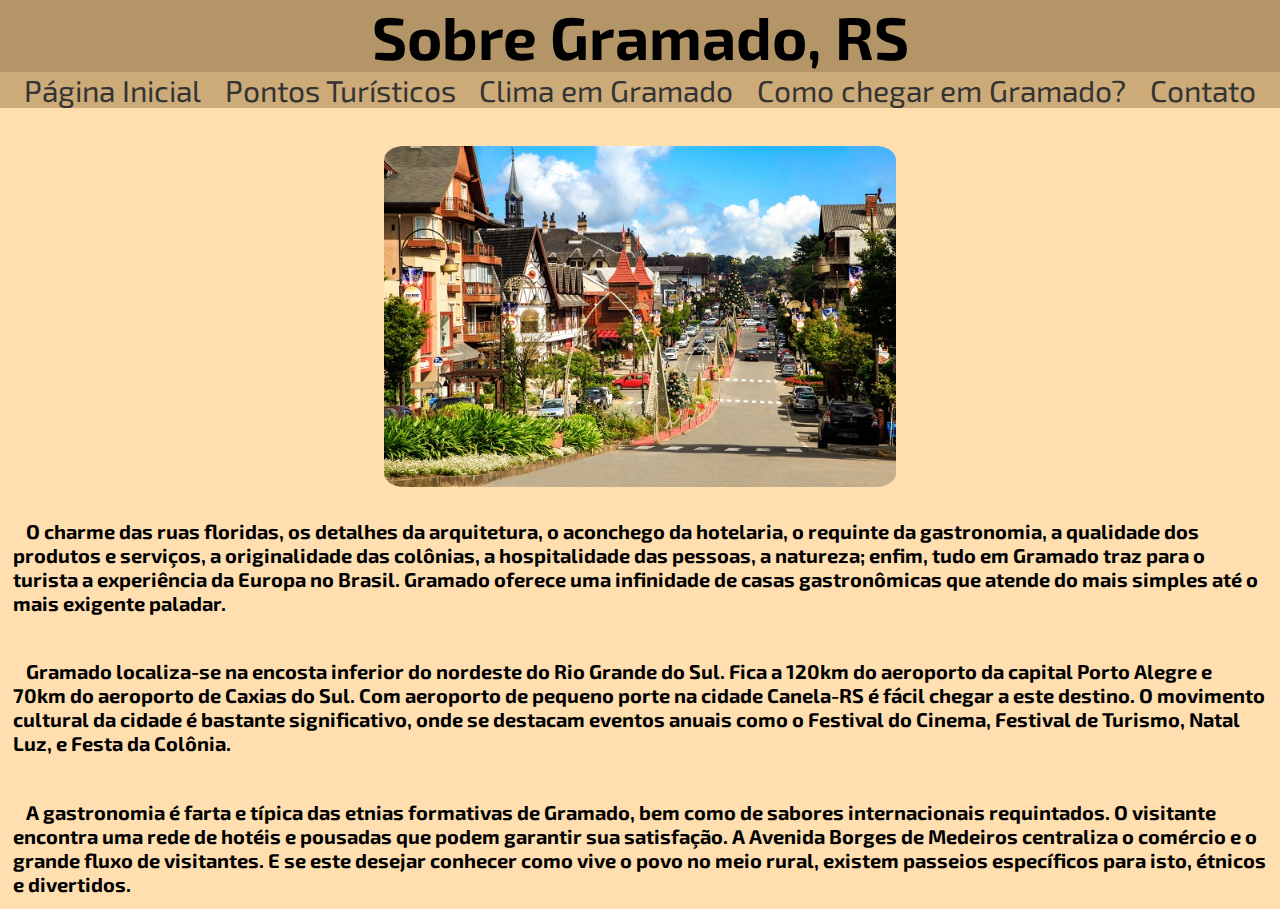
<file: index.html>
<!DOCTYPE html>
<html>
  <head>
    <meta charset="utf-8" />
    <link rel="stylesheet" type="text/css" href="style.css" />
    <title>Atividade Jeferson W. G. Vargas</title>
  </head>
  <body>
    <style>
        @import url('https://fonts.googleapis.com/css2?family=Exo+2:ital,wght@1,200&display=swap');
        </style>
    <header>
      <h1>Sobre Gramado, RS</h1>
    </header>

    <nav id="nav">
      <ul id="nav">
        <li><a href="index.html"> Página Inicial </a></li>
        <li><a href="pturistico.html"> Pontos Turísticos </a></li>
        <li><a href="clima.html"> Clima em Gramado </a></li>
        <li><a href="chegar.html"> Como chegar em Gramado? </a></li>
        <li><a href="contato.html"> Contato </a></li>
      </ul>
    </nav>
    <br>
    <br>
    <figure>
      <img src="./img/gramado.jpg" id="img"/>
    </figure>

    <br> 
    <p>
    <b>
      O charme das ruas floridas, os detalhes da arquitetura, o aconchego da
      hotelaria, o requinte da gastronomia, a qualidade dos produtos e serviços,
      a originalidade das colônias, a hospitalidade das pessoas, a natureza;
      enfim, tudo em Gramado traz para o turista a experiência da Europa no
      Brasil. Gramado oferece uma infinidade de casas gastronômicas que atende
      do mais simples até o mais exigente paladar.
    </b>
    </p>

    <br>

    <p>
     <b>
      Gramado localiza-se na encosta inferior do nordeste do Rio Grande do Sul.
      Fica a 120km do aeroporto da capital Porto Alegre e 70km do aeroporto de
      Caxias do Sul. Com aeroporto de pequeno porte na cidade Canela-RS é fácil
      chegar a este destino. O movimento cultural da cidade é bastante
      significativo, onde se destacam eventos anuais como o Festival do Cinema,
      Festival de Turismo, Natal Luz, e Festa da Colônia.
     </b>  
    </p>

    <br>

    <p>
    <b>
      A gastronomia é farta e típica das etnias formativas de Gramado, bem como
      de sabores internacionais requintados. O visitante encontra uma rede de
      hotéis e pousadas que podem garantir sua satisfação. A Avenida Borges de
      Medeiros centraliza o comércio e o grande fluxo de visitantes. E se este
      desejar conhecer como vive o povo no meio rural, existem passeios
      específicos para isto, étnicos e divertidos.
    </b>
    </p>
  </body>
</html>
</file>
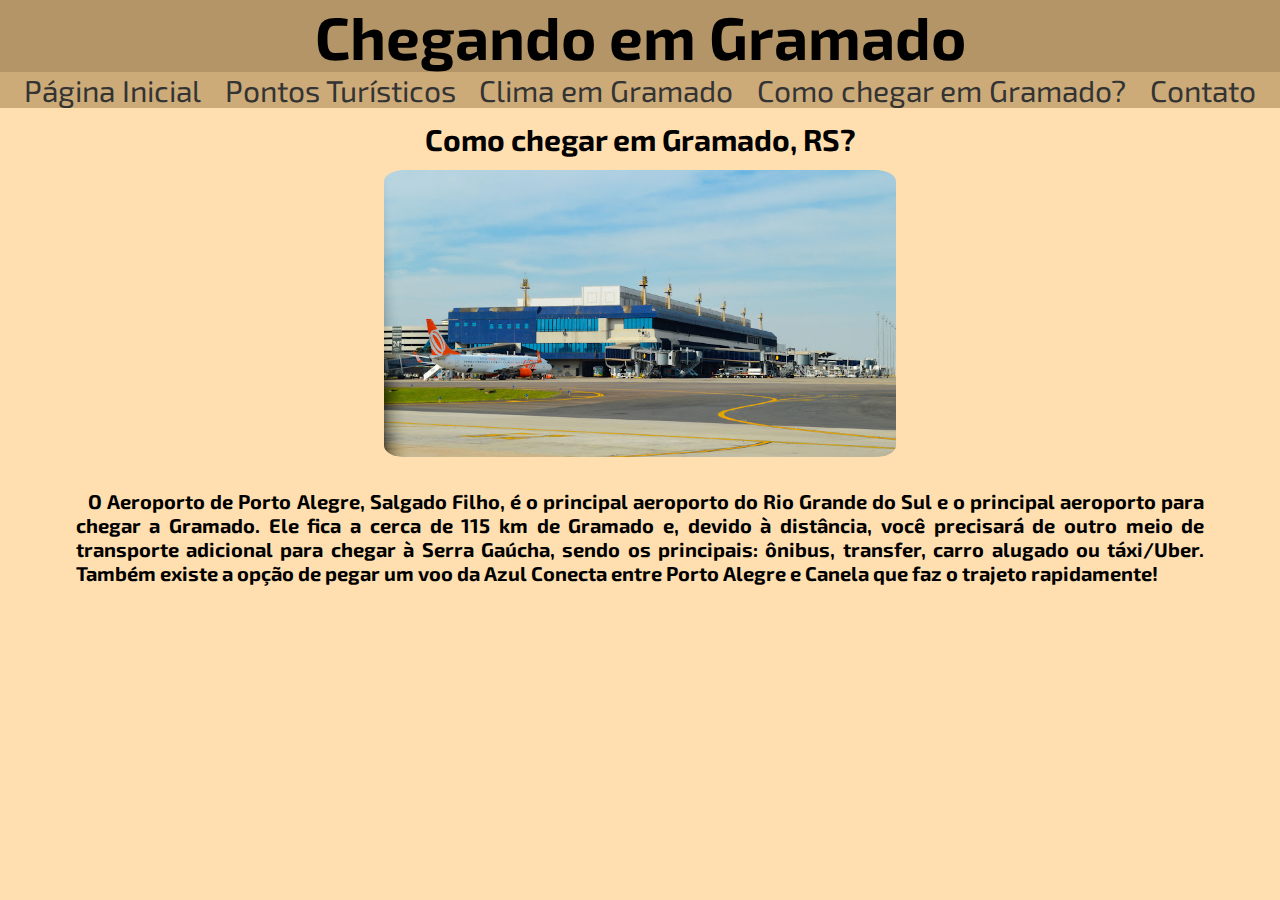
<file: chegar.html>
<!DOCTYPE html>
<html>
  <head>
    <meta charset="utf-8" />
    <link rel="stylesheet" type="text/css" href="style.css" />
    <title>Atividade Jeferson W. G. Vargas</title>
  </head>
  <body>
    <style>
        @import url('https://fonts.googleapis.com/css2?family=Exo+2:ital,wght@1,200&display=swap');
        </style>
    <header>
      <h1>Chegando em Gramado</h1>
    </header>
    
    <nav>
      <ul id="nav">
        <li><a href="index.html"> Página Inicial </a></li>
        <li><a href="pturistico.html"> Pontos Turísticos </a></li>
        <li><a href="clima.html"> Clima em Gramado </a></li>
        <li><a href="chegar.html"> Como chegar em Gramado? </a></li>
        <li><a href="contato.html"> Contato </a></li>
      </ul>
    </nav>
    <h2>Como chegar em Gramado, RS?</h2>

    <figure>
      <img src="./img/aeroo.jpg" alt="Aeroporto de POA." id="img"/>
    </figure>
    <br>
    <div>
      <p>
      <b>
      O Aeroporto de Porto Alegre, Salgado Filho, é o principal aeroporto do Rio
      Grande do Sul e o principal aeroporto para chegar a Gramado. Ele fica a
      cerca de 115 km de Gramado e, devido à distância, você precisará de outro
      meio de transporte adicional para chegar à Serra Gaúcha, sendo os
      principais: ônibus, transfer, carro alugado ou táxi/Uber. Também existe a
      opção de pegar um voo da Azul Conecta entre Porto Alegre e Canela que faz
      o trajeto rapidamente!
    </b>
    </p>
    </div>
    
  </body>
</html>
</file>
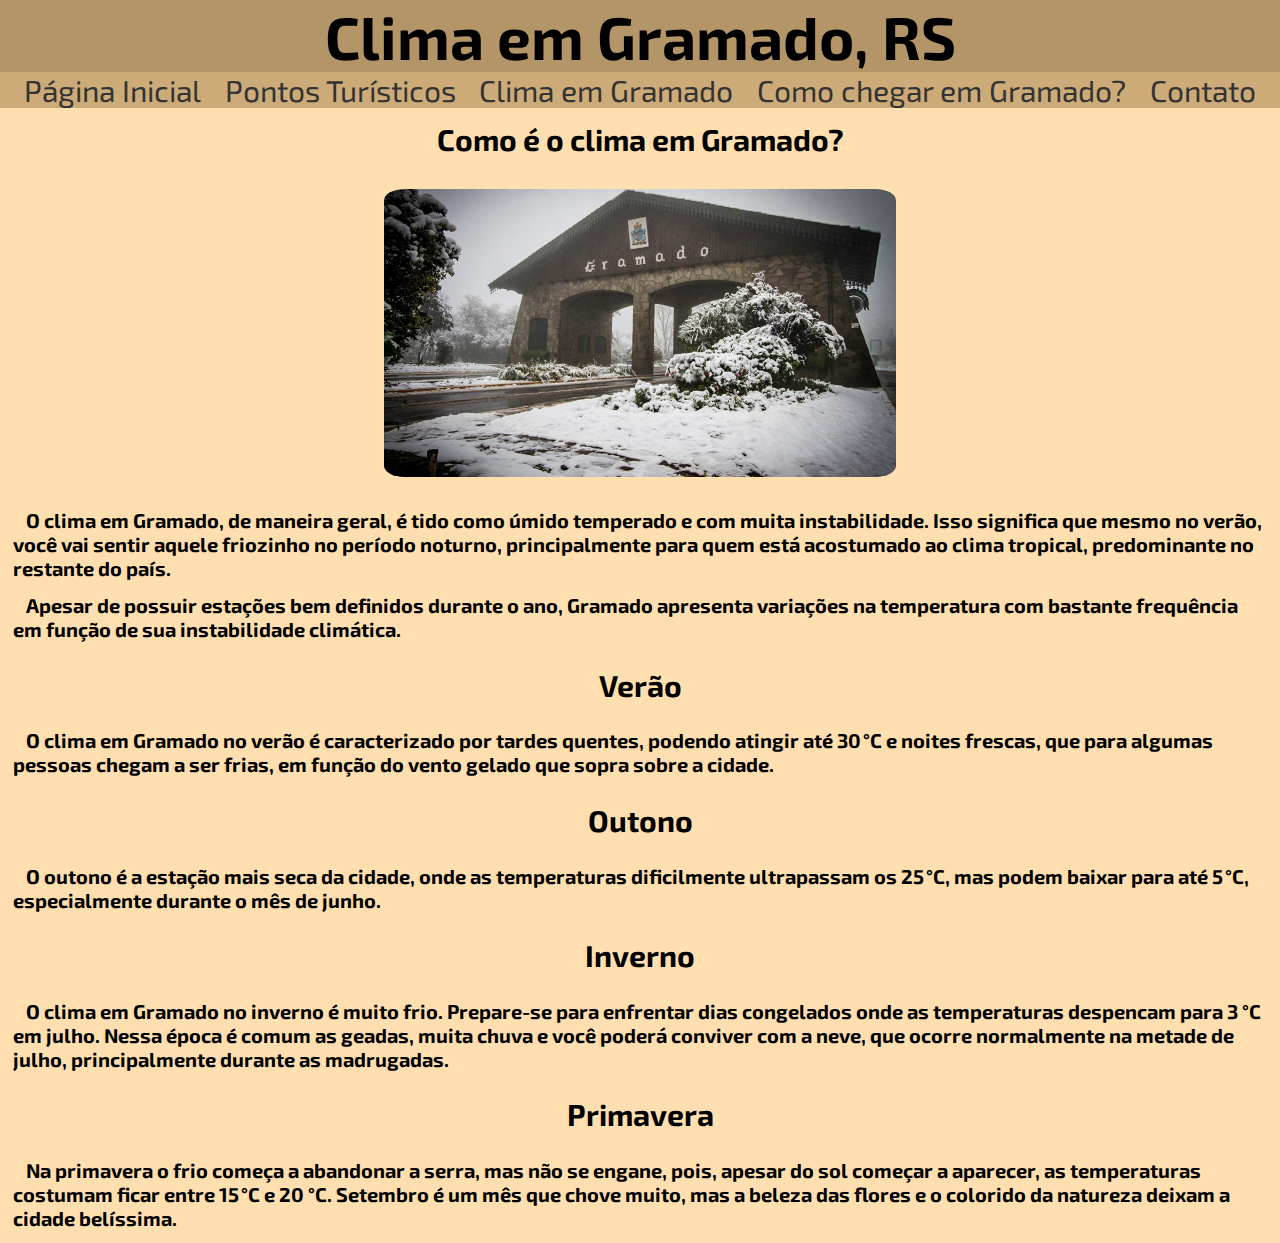
<file: clima.html>
<!DOCTYPE html>
<html>
  <head>
    <meta charset="utf-8" />
    <link rel="stylesheet" type="text/css" href="style.css" />
    <title>Atividade Jeferson W. G. Vargas</title>
  </head>
  <body>
    <style>
        @import url('https://fonts.googleapis.com/css2?family=Exo+2:ital,wght@1,200&display=swap');
        </style>
    <header>
      <h1>Clima em Gramado, RS</h1>
    </header>
    <nav>
      <ul id="nav">
        <li><a href="index.html"> Página Inicial </a></li>
        <li><a href="pturistico.html"> Pontos Turísticos </a></li>
        <li><a href="clima.html"> Clima em Gramado </a></li>
        <li><a href="chegar.html"> Como chegar em Gramado? </a></li>
        <li><a href="contato.html"> Contato </a></li>
      </ul>
    </nav>
    <h2>Como é o clima em Gramado?</h2>
    <br>
    <figure>
      <img src="./img/climaa.jpg" alt="figura" id="img" />
    </figure>
    <br>    
    <p>
    <b>
      O clima em Gramado, de maneira geral, é tido como úmido temperado e com
      muita instabilidade. Isso significa que mesmo no verão, você vai sentir
      aquele friozinho no período noturno, principalmente para quem está
      acostumado ao clima tropical, predominante no restante do país.
    </b>
    </p>

    <p>
    <b>
      Apesar de possuir estações bem definidos durante o ano, Gramado apresenta
      variações na temperatura com bastante frequência em função de sua
      instabilidade climática.
    </b>
    </p>
    <h3>Verão</h3>
    <p>
    <b>
      O clima em Gramado no verão é caracterizado por tardes quentes, podendo
      atingir até 30 °C e noites frescas, que para algumas pessoas chegam a ser
      frias, em função do vento gelado que sopra sobre a cidade.
    </b>
    </p>

    <h3>Outono</h3>

    <p>
    <b>
      O outono é a estação mais seca da cidade, onde as temperaturas
      dificilmente ultrapassam os 25 °C, mas podem baixar para até 5 °C,
      especialmente durante o mês de junho.
    </b>
    </p>

    <h3>Inverno</h3>

    <p>
    <b>
      O clima em Gramado no inverno é muito frio. Prepare-se para enfrentar dias
      congelados onde as temperaturas despencam para 3 °C em julho. Nessa época
      é comum as geadas, muita chuva e você poderá conviver com a neve, que
      ocorre normalmente na metade de julho, principalmente durante as
      madrugadas.
    </b>
    </p>

    <h3>Primavera</h3>

    <p>
    <b>
      Na primavera o frio começa a abandonar a serra, mas não se engane, pois,
      apesar do sol começar a aparecer, as temperaturas costumam ficar entre
      15 °C e 20 °C. Setembro é um mês que chove muito, mas a beleza das flores
      e o colorido da natureza deixam a cidade belíssima.
    </b>
    </p>
  </body>
</html>
</file>
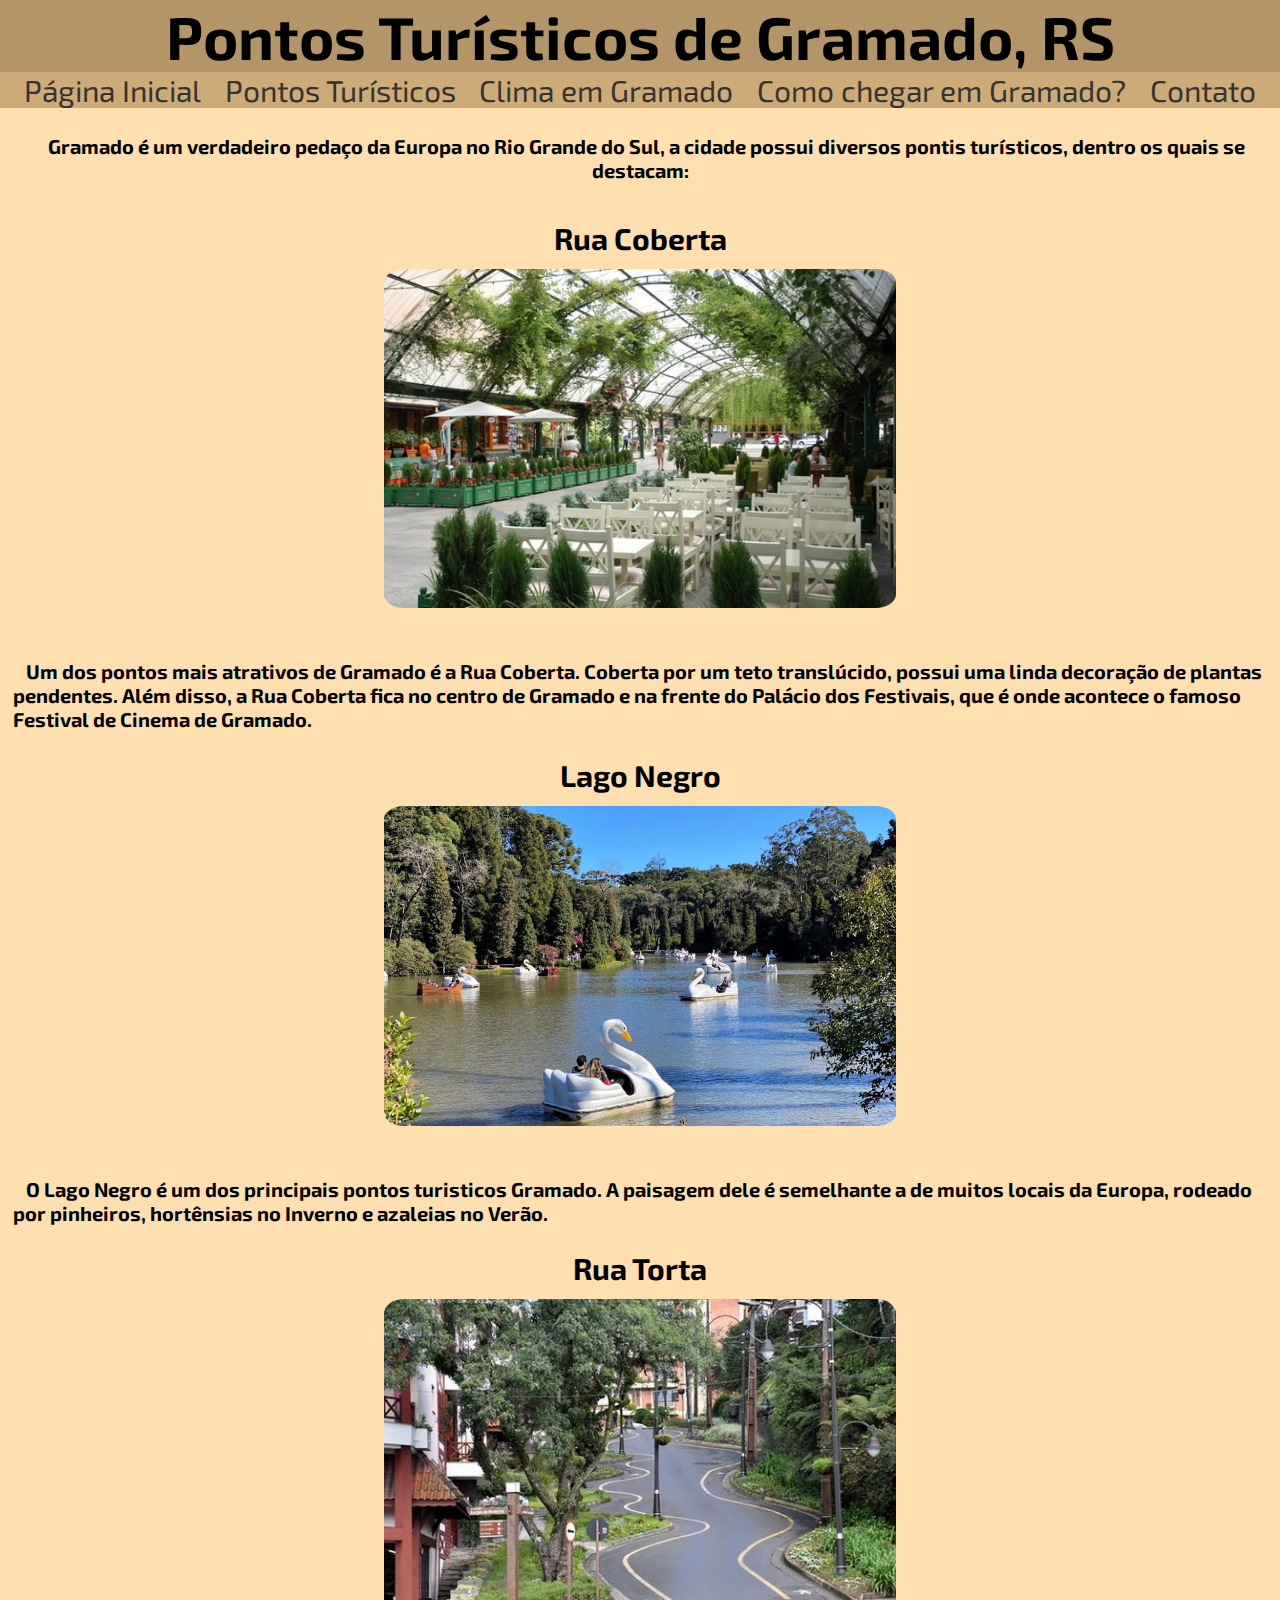
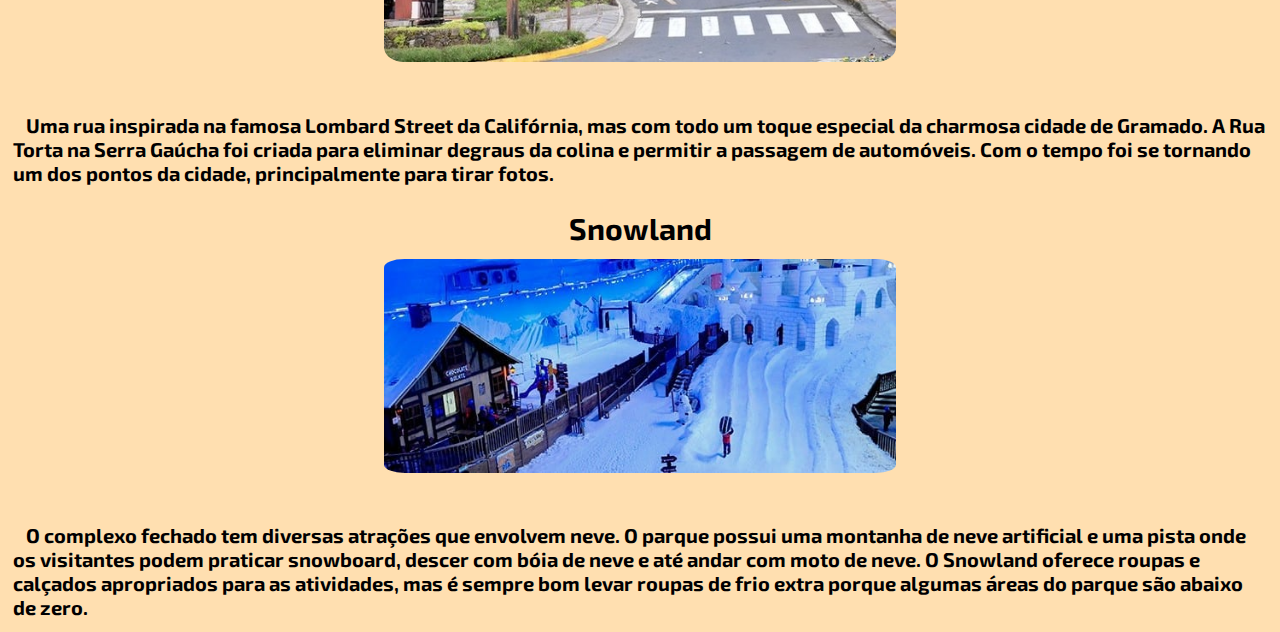
<file: pturistico.html>
<!DOCTYPE html>
<html>
  <head>
    <meta charset="utf-8" />
    <link rel="stylesheet" type="text/css" href="style.css" />
    <title>Atividade Jeferson W. G. Vargas</title>
  </head>
  <body>
    <style>
        @import url('https://fonts.googleapis.com/css2?family=Exo+2:ital,wght@1,200&display=swap');
        </style>
    <header>
      <h1>Pontos Turísticos de Gramado, RS</h1>
    </header>
    <nav>
      <ul id="nav">
        <li><a href="index.html"> Página Inicial </a></li>
        <li><a href="pturistico.html"> Pontos Turísticos </a></li>
        <li><a href="clima.html"> Clima em Gramado </a></li>
        <li><a href="chegar.html"> Como chegar em Gramado? </a></li>
        <li><a href="contato.html"> Contato </a></li>
      </ul>
    </nav>

    <p id="descricao">
    <b>
      Gramado é um verdadeiro pedaço da Europa no Rio Grande do Sul, a cidade
      possui diversos pontis turísticos, dentro os quais se destacam:
    </b>
    </p>

    <h3>Rua Coberta</h3>

    <figure>
      <img src="./img/rua.jpg" alt="figura" id="img" />
    </figure>
    <br>
    <br>
    <p>
    <b>
      Um dos pontos mais atrativos de Gramado é a Rua Coberta. Coberta por um
      teto translúcido, possui uma linda decoração de plantas pendentes. Além
      disso, a Rua Coberta fica no centro de Gramado e na frente do Palácio dos
      Festivais, que é onde acontece o famoso Festival de Cinema de Gramado.
    </b>
    </p>

    <h3>Lago Negro</h3>

    <figure>
      <img src="./img/lago.jpg" alt="figura" id="img" />
    </figure>
    <br>
    <br>
    <p>
    <b>
      O Lago Negro é um dos principais pontos turisticos Gramado. A paisagem
      dele é semelhante a de muitos locais da Europa, rodeado por pinheiros,
      hortênsias no Inverno e azaleias no Verão.
    </b>
    </p>

    <h3>Rua Torta</h3>

    <figure>
      <img src="./img/ruatorta.jpg" alt="figura" id="img" />
    </figure>
    <br>
    <br>
    <p>
    <b>
      Uma rua inspirada na famosa Lombard Street da Califórnia, mas com todo um
      toque especial da charmosa cidade de Gramado. A Rua Torta na Serra Gaúcha
      foi criada para eliminar degraus da colina e permitir a passagem de
      automóveis. Com o tempo foi se tornando um dos pontos da cidade,
      principalmente para tirar fotos.
    </b>
    </p>

    <h3>Snowland</h3>

    <figure>
      <img src="./img/snowland.jpg" alt="figura" id="img" />
    </figure>
    <br>
    <br>
    <p>
    <b>
      O complexo fechado tem diversas atrações que envolvem neve. O parque
      possui uma montanha de neve artificial e uma pista onde os visitantes
      podem praticar snowboard, descer com bóia de neve e até andar com moto de
      neve. O Snowland oferece roupas e calçados apropriados para as atividades,
      mas é sempre bom levar roupas de frio extra porque algumas áreas do parque
      são abaixo de zero.
    </b>
    </p>
  </body>
</html>
</file>
<file: style.css>
* {
    margin: 0;
    padding: 0;
  }
  
  body{
    font-size: 16px;
    font-family: 'Exo 2', sans-serif;
    background-color: #ffdfb0;
  }
  
  h2 {
    padding: 1vw;
    text-align: center;
    font-size: 3ch;
  }
  h3 {
    padding: 1vw;
    text-align: center;
    font-size: 3ch;
  }
  
  #descricao {
    margin-top: 1vw;
  }
  
  h1 {
    background-color: #b49567;
    text-align: center;
    font-size: 6ch;
    margin: 0;
    padding: 0;
    width: 100vw;
  }
  
  nav ul {
    display: flex;
    justify-content: space-evenly;
    list-style-type: none;
    margin: 0;
    background-color: #f2f2f2;
    text-align: center;
  }
  
  nav ul li a {
    text-decoration: none;
    color: #333;
    font-size: 3ch;
  }
  
  nav ul li a:hover {
    background-color: #ddd;
  }
  
  div{
    text-align: justify;
    display: flex;
    flex-wrap: wrap;
    justify-content: center;
    max-width: 90vw;
    min-width: 50vw;
    box-sizing: border-box;
    margin: 0 auto;
  }
  
  p {
    margin: 1%;
    font-size: 2ch;
    text-indent: 1vw;
    margin-top: 1VW;
  }
 
  figure{
    display: flex;
    justify-content: center;
  }
  
  figure img{
    width: 40vw;
  }

  #img {
    border-radius: 4%;
    display: flex;
  }

  #img {
    border-radius: 4%;
    display: flex;
  }

  #nav {
    background-color: #ccab79;
  }
  
  #mensagem {
    height: 45px;
    width: 300px;
    background-color: #f3c888;
    border-radius: 5%;
    border-color: #f3c888;
  }
  
  #nome {
    height: 23px;
    width: 300px;
    background-color: #f3c888;
    border-radius: 5%;
    border-color: #f3c888;
  }

  #tel {
    height: 23px;
    width: 282px;
    background-color: #f3c888;
    border-radius: 5%;
    border-color: #f3c888;
  }

  #email {
    height: 23px;
    width: 300px;
    background-color: #f3c888;
    border-radius: 5%;
    border-color: #f3c888;
  }

  #cidade {
    height: 23px;
    width: 300px;
    background-color: #f3c888;
    border-radius: 5%;
    border-color: #f3c888;
  }

  #estado {
    height: 23px;
    width: 300px;
    background-color: #f3c888;
    border-radius: 5%;
    border-color: #f3c888;
  }
  

  #buttom {
    height: 30px;
    width: 55px;
    border-radius: 12%;
    border-color: #f3c888;
    background-color: #f3c888;
  }

  #leg {
    padding: 1vw;
    text-align: center;
    font-size: 3ch;
  }

  #form {
    padding: 1vw;
    text-align: center;
    font-size: 3ch;
  }

  #descricao {
    padding: 1vw;
    text-align: center;
  }
</file>
